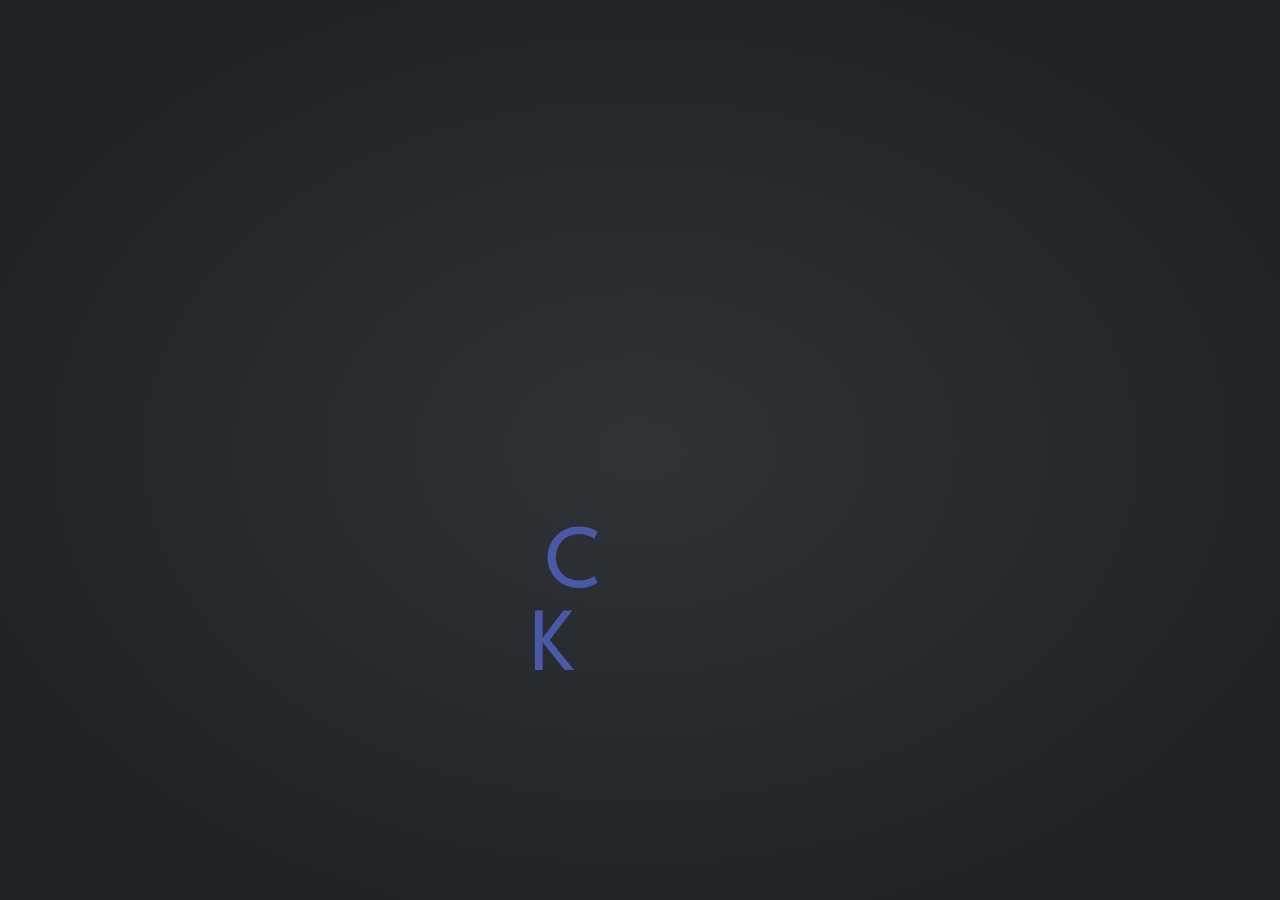
<file: index.html>
<!DOCTYPE html>
<html lang="en">

<head>
    <meta charset="UTF-8" />
    <meta http-equiv="X-UA-Compatible" content="IE=edge" />
    <meta name="viewport" content="width=device-width, initial-scale=1.0" />
    <title>Conor Keegan</title>
    <link rel="preconnect" href="https://fonts.gstatic.com" />
    <link href="https://fonts.googleapis.com/css2?family=Spartan:wght@300&display=swap" rel="stylesheet" />
    <link rel="preconnect" href="https://fonts.googleapis.com" />
    <link rel="preconnect" href="https://fonts.gstatic.com" crossorigin />
    <link href="https://fonts.googleapis.com/css2?family=Anton&family=Fredoka+One&display=swap" rel="stylesheet" />
    <link href="assets/styles/styles.css" rel="stylesheet" type="text/css" />
    <script src="assets/scripts/index.js" defer></script>
</head>

<body id="index-body">
    <div id="drawer">
        <div id="drawer-container">
            <a href="contact.html" class="drawer-container-link">Contact</a>
            <a href="resume.html" class="drawer-container-link">Resume</a>
            <a href="projects.html" class="drawer-container-link">Projects</a>
            <a href="about.html" class="drawer-container-link">About</a>
            <a href="skills.html" class="drawer-container-link">Skills</a>
        </div>
    </div>

    <div id="cover">&nbsp;</div>

    <header id="index-top">
        <div id="index-top-burger-container">
            <img id="top-burger" src="assets/images/burger.svg" alt="Top Burger" />
        </div>
        <a id="index-top-logo-container" href="#">
            <img id="index-top-logo" src="assets/images/logo.svg" alt="Top Logo" />
        </a>
        <img id="index-top-web-developer" src="assets/images/imAWebDeveloper.svg" alt="I'm a web developer" />
    </header>

    <div id="index-middle">
        <div>
            <span class="index-middle-styled-letter">C</span>
            <span class="index-middle-styled-letters">onor</span>
            <br />
            <span class="index-middle-styled-letter">K</span>
            <span class="index-middle-styled-letters">eegan</span>
        </div>
    </div>

    <footer id="index-bottom">
        <div class="buttonShadow">
            <button class="buttonShadow-button">Explore</button>
        </div>
    </footer>
</body>

</html>
</file>
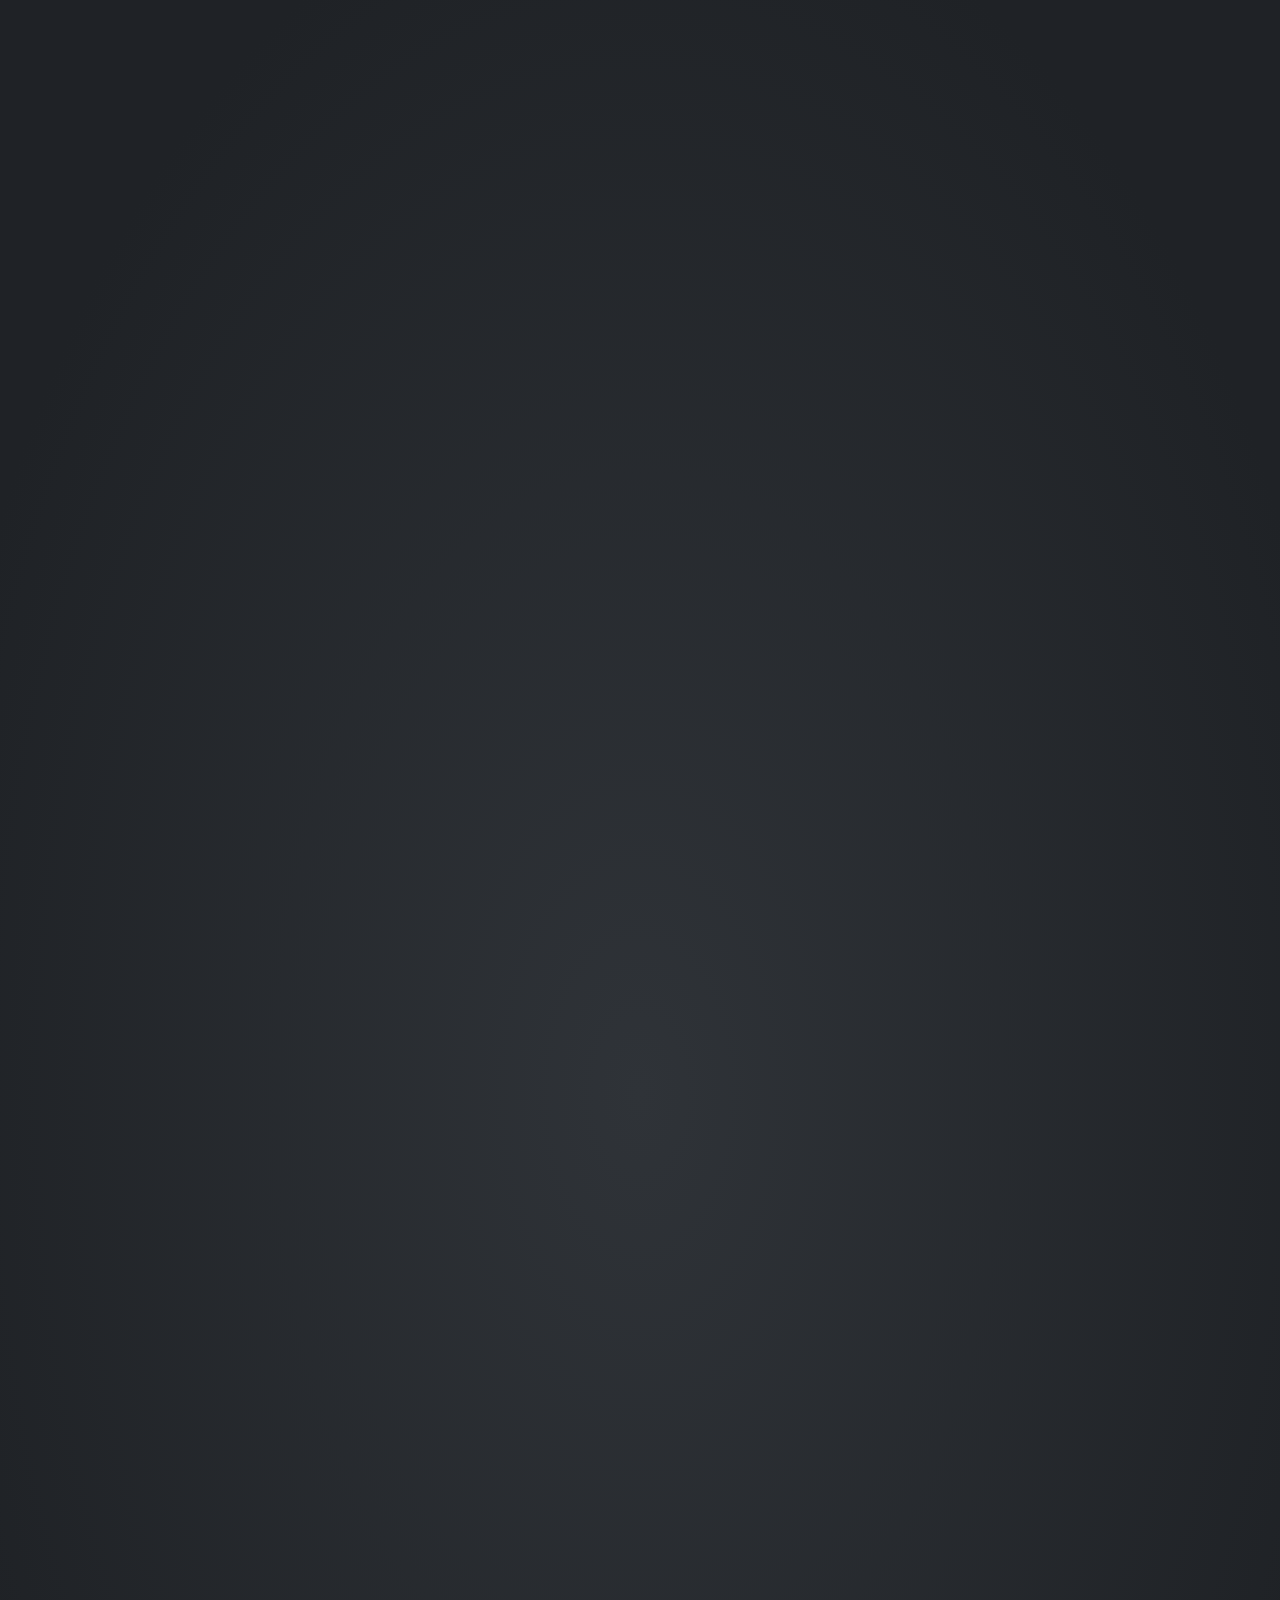
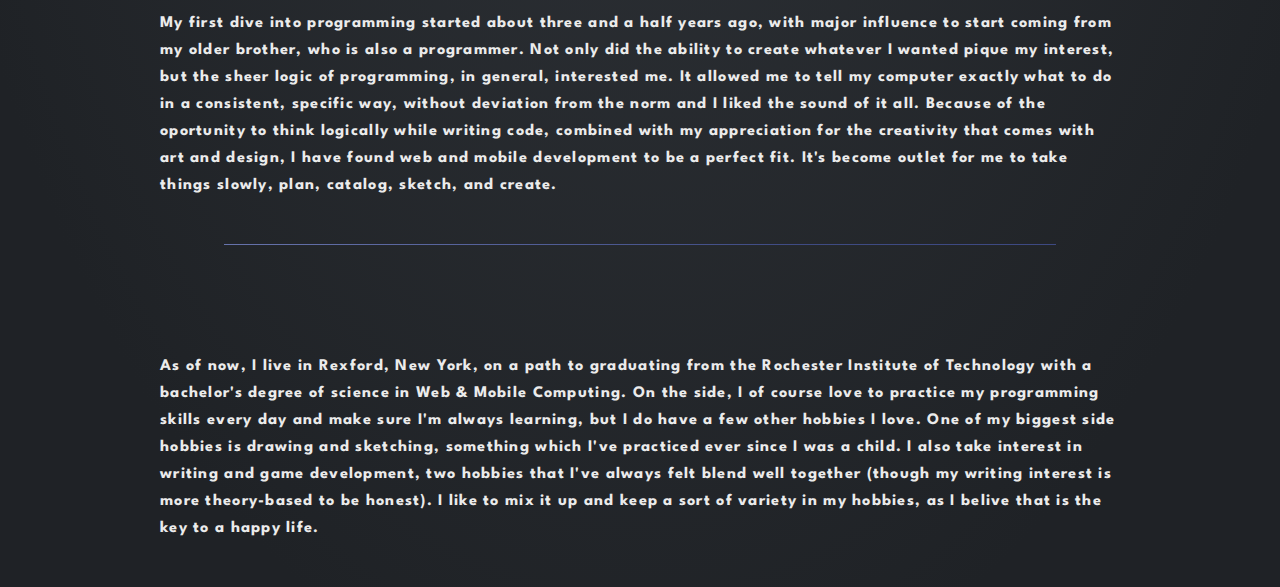
<file: about.html>
<!DOCTYPE html>
<html lang="en">

<head>
    <meta charset="UTF-8" />
    <meta http-equiv="X-UA-Compatible" content="IE=edge" />
    <meta name="viewport" content="width=device-width, initial-scale=1.0" />
    <title>About</title>
    <link href="https://fonts.googleapis.com/css2?family=Spartan:wght@300&display=swap" rel="stylesheet" />
    <link rel="preconnect" href="https://fonts.googleapis.com" />
    <link rel="preconnect" href="https://fonts.gstatic.com" crossorigin />
    <link href="https://fonts.googleapis.com/css2?family=Anton&family=Fredoka+One&display=swap" rel="stylesheet" />
    <link href="assets/styles/styles.css" rel="stylesheet" type="text/css" />
    <script src="assets/scripts/multiple.js" defer></script>
</head>

<body id="about-body">
    <div id="drawer">
        <div id="drawer-container">
            <a href="contact.html" class="drawer-container-link">Contact</a>
            <a href="resume.html" class="drawer-container-link">Resume</a>
            <a href="projects.html" class="drawer-container-link">Projects</a>
            <a href="about.html" class="drawer-container-link">About</a>
            <a href="skills.html" class="drawer-container-link">Skills</a>
        </div>
    </div>

    <div id="cover">&nbsp;</div>

    <header id="top">
        <div id="top-burger-container">
            <img id="top-burger" src="assets/images/burger.svg" alt="Top Burger" />
        </div>
        <a id="top-logo-container" href="index.html">
            <img id="top-logo" src="assets/images/logo.svg" alt="Top Logo" />
        </a>
        <span id="top-page-name">About</span>
    </header>

    <div id="about-middle">
        <div id="about-middle-picture-container">
            <img id="about-middle-picture" src="assets/images/profilePic.jpg" alt="Profile Picture" />
        </div>

        <span class="middle-label">Start</span>
        <p class="about-middle-paragraph">
            My first dive into programming started about three and a half years ago, with major influence to start coming from my older brother, who is also a programmer. Not only did the ability to create whatever I wanted pique my interest, but the sheer logic
            of programming, in general, interested me. It allowed me to tell my computer exactly what to do in a consistent, specific way, without deviation from the norm and I liked the sound of it all. Because of the oportunity to think logically while
            writing code, combined with my appreciation for the creativity that comes with art and design, I have found web and mobile development to be a perfect fit. It's become outlet for me to take things slowly, plan, catalog, sketch, and create.
        </p>

        <div class="break">&nbsp</div>

        <span class="middle-label">Now</span>
        <p class="about-middle-paragraph">
            As of now, I live in Rexford, New York, on a path to graduating from the Rochester Institute of Technology with a bachelor's degree of science in Web & Mobile Computing. On the side, I of course love to practice my programming skills every day and make
            sure I'm always learning, but I do have a few other hobbies I love. One of my biggest side hobbies is drawing and sketching, something which I've practiced ever since I was a child. I also take interest in writing and game development, two
            hobbies that I've always felt blend well together (though my writing interest is more theory-based to be honest). I like to mix it up and keep a sort of variety in my hobbies, as I belive that is the key to a happy life.
        </p>
    </div>
</body>

</html>
</file>
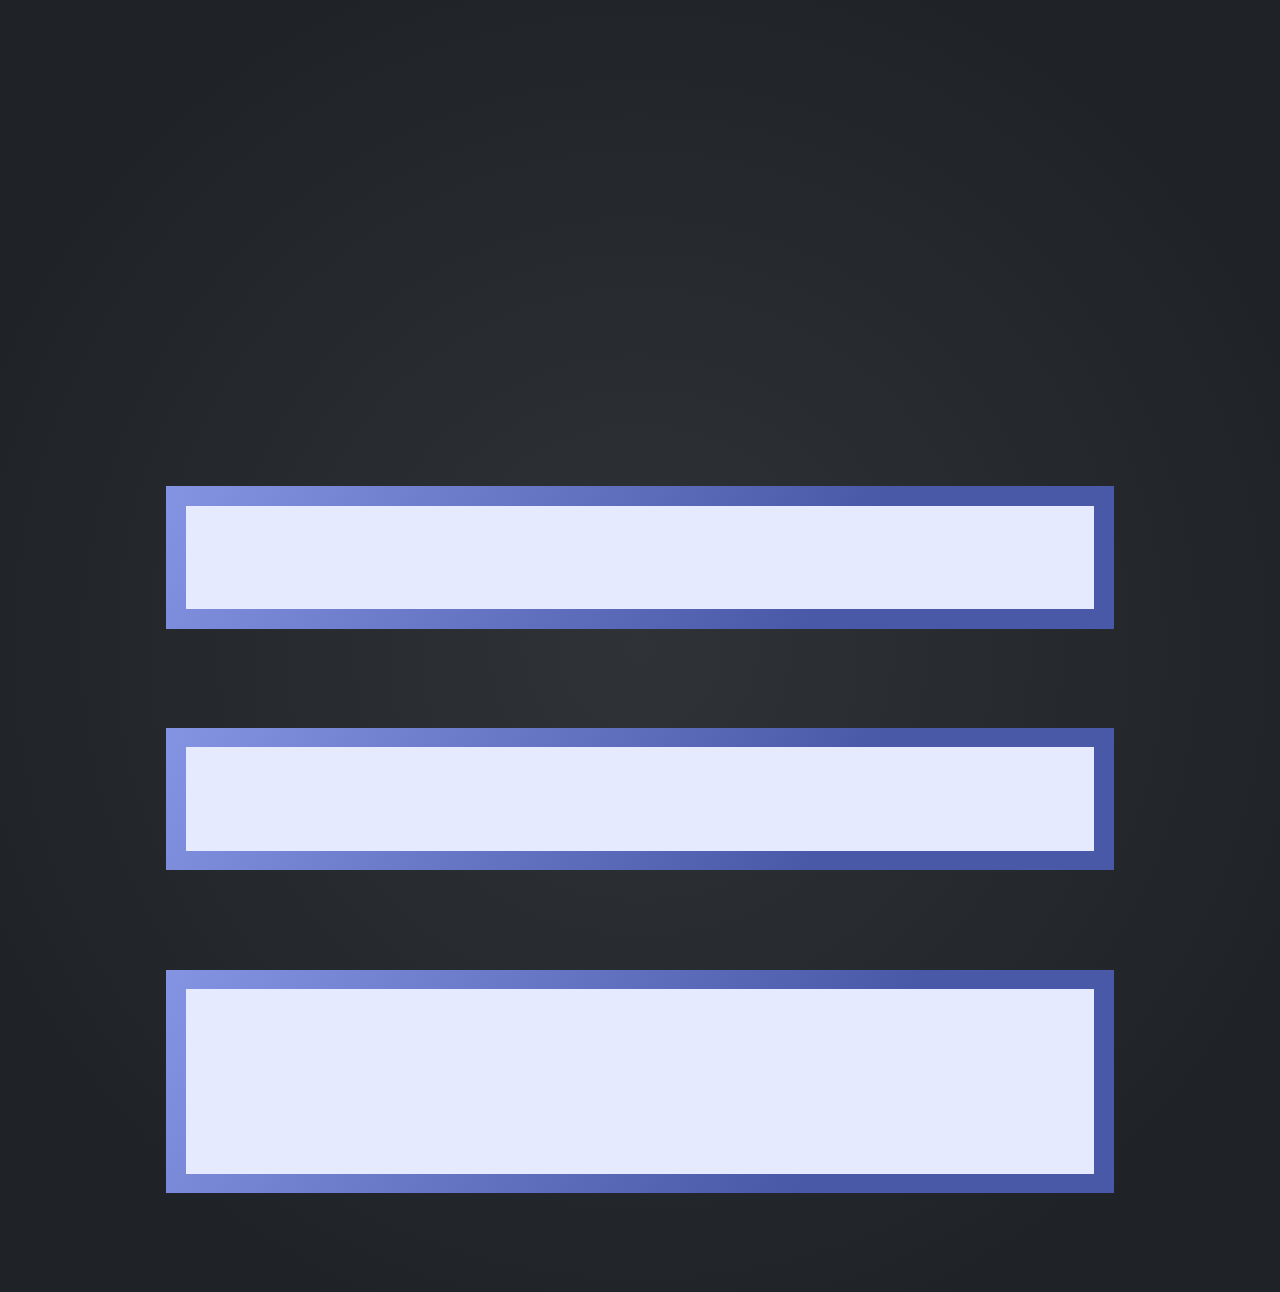
<file: contact.html>
<!DOCTYPE html>
<html lang="en">

<head>
    <meta charset="UTF-8" />
    <meta http-equiv="X-UA-Compatible" content="IE=edge" />
    <meta name="viewport" content="width=device-width, initial-scale=1.0" />
    <title>Contact</title>
    <link href="https://fonts.googleapis.com/css2?family=Spartan:wght@300&display=swap" rel="stylesheet" />
    <link rel="preconnect" href="https://fonts.googleapis.com" />
    <link rel="preconnect" href="https://fonts.gstatic.com" crossorigin />
    <link href="https://fonts.googleapis.com/css2?family=Anton&family=Fredoka+One&display=swap" rel="stylesheet" />
    <link href="assets/styles/styles.css" rel="stylesheet" type="text/css" />
    <script src="assets/scripts/multiple.js" defer></script>
</head>

<body id="contact-body">
    <div id="drawer">
        <div id="drawer-container">
            <a href="contact.html" class="drawer-container-link">Contact</a>
            <a href="resume.html" class="drawer-container-link">Resume</a>
            <a href="projects.html" class="drawer-container-link">Projects</a>
            <a href="about.html" class="drawer-container-link">About</a>
            <a href="skills.html" class="drawer-container-link">Skills</a>
        </div>
    </div>

    <div id="cover">&nbsp;</div>

    <header id="top">
        <div id="top-burger-container">
            <img id="top-burger" src="assets/images/burger.svg" alt="Top Burger" />
        </div>
        <a id="top-logo-container" href="index.html">
            <img id="top-logo" src="assets/images/logo.svg" alt="Top Logo" />
        </a>
        <span id="top-page-name">Contact</span>
    </header>

    <div id="contact-middle">
        <form id="contact-middle-form">
            <span id="contact-middle-name-label">Name</span>
            <div class="contact-middle-container">
                <input id="contact-middle-name-input" type="text" name="name" autofocus="on" required />
            </div>

            <span class="contact-middle-contact-label">Email</span>
            <div class="contact-middle-container">
                <input id="contact-middle-email-input" type="email" name="email" required />
            </div>

            <span class="contact-middle-contact-label">Message</span>
            <div class="contact-middle-container">
                <textarea id="contact-middle-message-area" name="message" maxlength="500" required></textarea>
            </div>

            <div class="buttonShadow">
                <button class="buttonShadow-button">Send</button>
            </div>
        </form>
    </div>
</body>

</html>
</file>
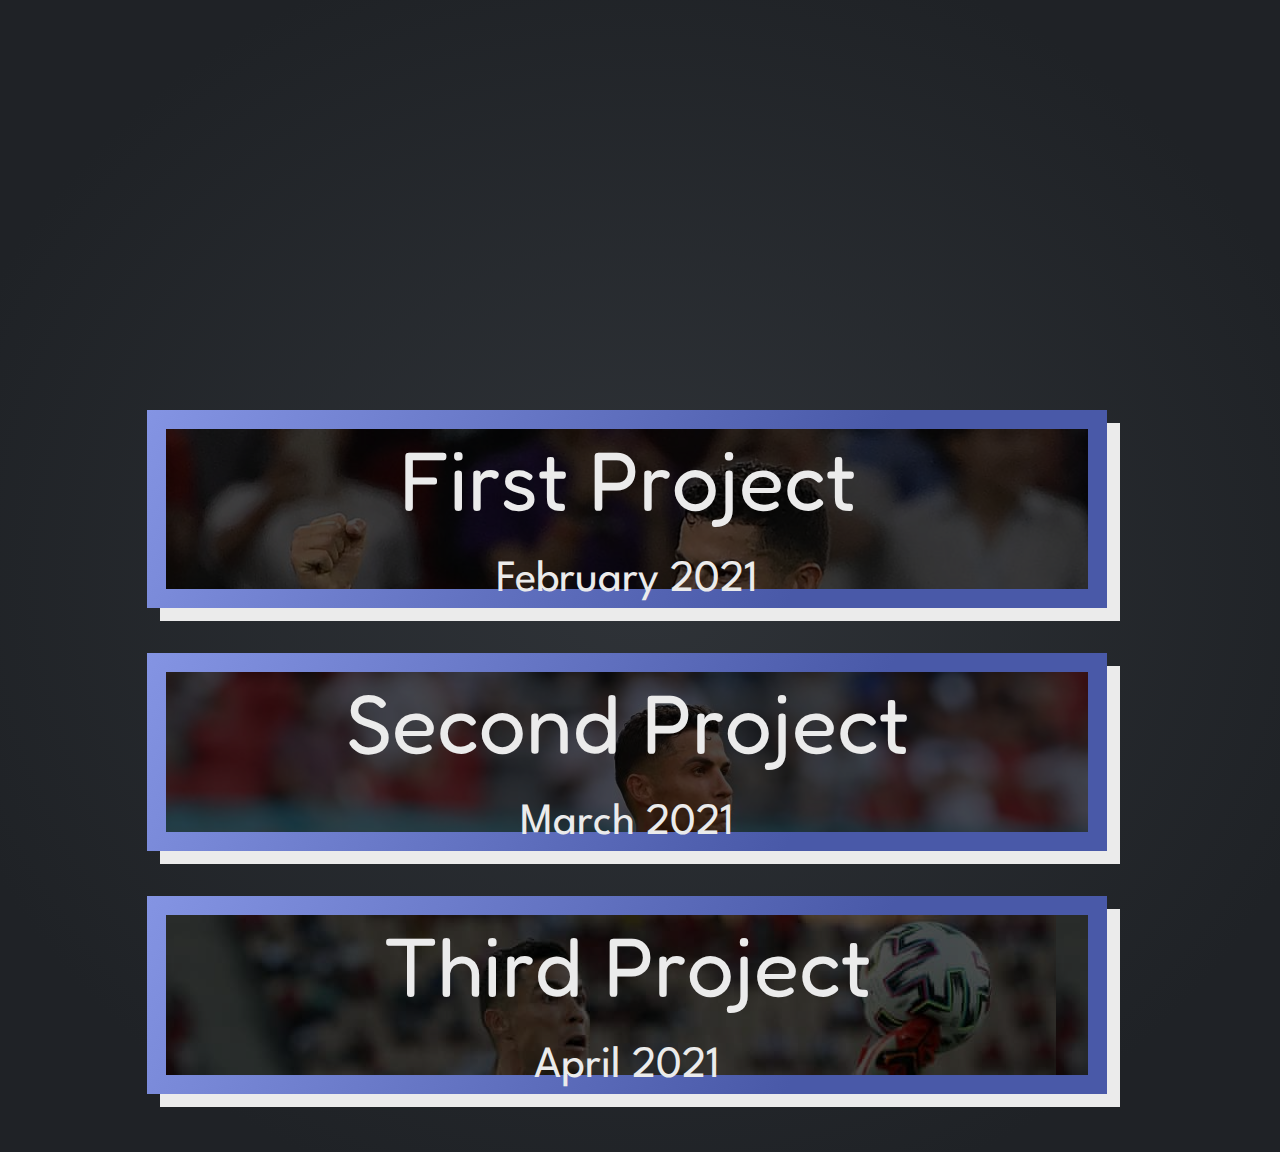
<file: projects.html>
<!DOCTYPE html>
<html lang="en">

<head>
    <meta charset="UTF-8" />
    <meta http-equiv="X-UA-Compatible" content="IE=edge" />
    <meta name="viewport" content="width=device-width, initial-scale=1.0" />
    <title>Projects</title>
    <link href="https://fonts.googleapis.com/css2?family=Spartan:wght@300&display=swap" rel="stylesheet" />
    <link rel="preconnect" href="https://fonts.googleapis.com" />
    <link rel="preconnect" href="https://fonts.gstatic.com" crossorigin />
    <link href="https://fonts.googleapis.com/css2?family=Anton&family=Fredoka+One&display=swap" rel="stylesheet" />
    <link href="assets/styles/styles.css" rel="stylesheet" type="text/css" />
    <script src="assets/scripts/multiple.js" defer></script>
    <script src="assets/scripts/projects.js" defer></script>
</head>

<body id="projects-body">
    <div id="drawer">
        <div id="drawer-container">
            <a href="contact.html" class="drawer-container-link">Contact</a>
            <a href="resume.html" class="drawer-container-link">Resume</a>
            <a href="projects.html" class="drawer-container-link">Projects</a>
            <a href="about.html" class="drawer-container-link">About</a>
            <a href="skills.html" class="drawer-container-link">Skills</a>
        </div>
    </div>

    <div id="cover">&nbsp;</div>

    <header id="top">
        <div id="top-burger-container">
            <img id="top-burger" src="assets/images/burger.svg" alt="Top Burger" />
        </div>
        <a id="top-logo-container" href="index.html">
            <img id="top-logo" src="assets/images/logo.svg" alt="Top Logo" />
        </a>
        <span id="top-page-name">Projects</span>
    </header>
    <div id="projects-middle">
        <div class="projects-middle-shadow">
            <div class="projects-middle-shadow-background">
                <div class="projects-middle-shadow-background-container" style="background-image: url('ronaldo.jpg')">
                    <div class="projects-middle-shadow-background-container-cover"></div>
                    <div class="projects-middle-shadow-background-container-textHolder">
                        <span class="
                  projects-middle-shadow-background-container-textHolder-name
                ">
                First Project
              </span>
                        <span class="
                  projects-middle-shadow-background-container-textHolder-date
                ">
                February 2021
              </span>
                    </div>
                </div>
            </div>
        </div>
        <div class="projects-middle-shadow">
            <div class="projects-middle-shadow-background">
                <div class="projects-middle-shadow-background-container" style="background-image: url('ronaldo2.jpg')">
                    <div class="projects-middle-shadow-background-container-cover"></div>
                    <div class="projects-middle-shadow-background-container-textHolder">
                        <span class="
                  projects-middle-shadow-background-container-textHolder-name
                ">
                Second Project
              </span>
                        <span class="
                  projects-middle-shadow-background-container-textHolder-date
                ">
                March 2021
              </span>
                    </div>
                </div>
            </div>
        </div>
        <div class="projects-middle-shadow">
            <div class="projects-middle-shadow-background">
                <div class="projects-middle-shadow-background-container" style="background-image: url('ronaldo3.jpg')">
                    <div class="projects-middle-shadow-background-container-cover"></div>
                    <div class="projects-middle-shadow-background-container-textHolder">
                        <span class="
                  projects-middle-shadow-background-container-textHolder-name
                ">
                Third Project
              </span>
                        <span class="
                  projects-middle-shadow-background-container-textHolder-date
                ">
                April 2021
              </span>
                    </div>
                </div>
            </div>
        </div>
    </div>

    <div id="projects-projectContainer">
        <div id="projects-projectContainer-top">
            <div id="projects-projectContainer-top-closeContainer">
                <img id="projects-projectContainer-top-container-close" src="assets/images/close.svg" alt="Project Exit Button" />
            </div>
            <span id="projects-projectContainer-top-pageName">About</span>
        </div>
        <div id="projects-projectContainer-middle">
            <div class="projects-projectContainer-middle-pictureContainer">
                <img class="projects-projectContainer-middle-pictureContainer-picture" src="assets/images/profilePic.jpg" alt="Project Picture One" />
            </div>
            <span class="projects-projectContainer-middle-label">Label</span>
            <p class="projects-projectContainer-middle-paragraph">
                ashgdjhasgdjhasgdjhgasjhdgasjhdgajhsgdjhasgdjhagsdjhasgjdhasjhdgasjhdgasjhdgajshgdjasgdjhasgdjhasgdhjasjdhgasjhdgajshdgajhsdgajshgd
            </p>
            <div class="break"></div>
        </div>
    </div>
</body>

</html>
</file>
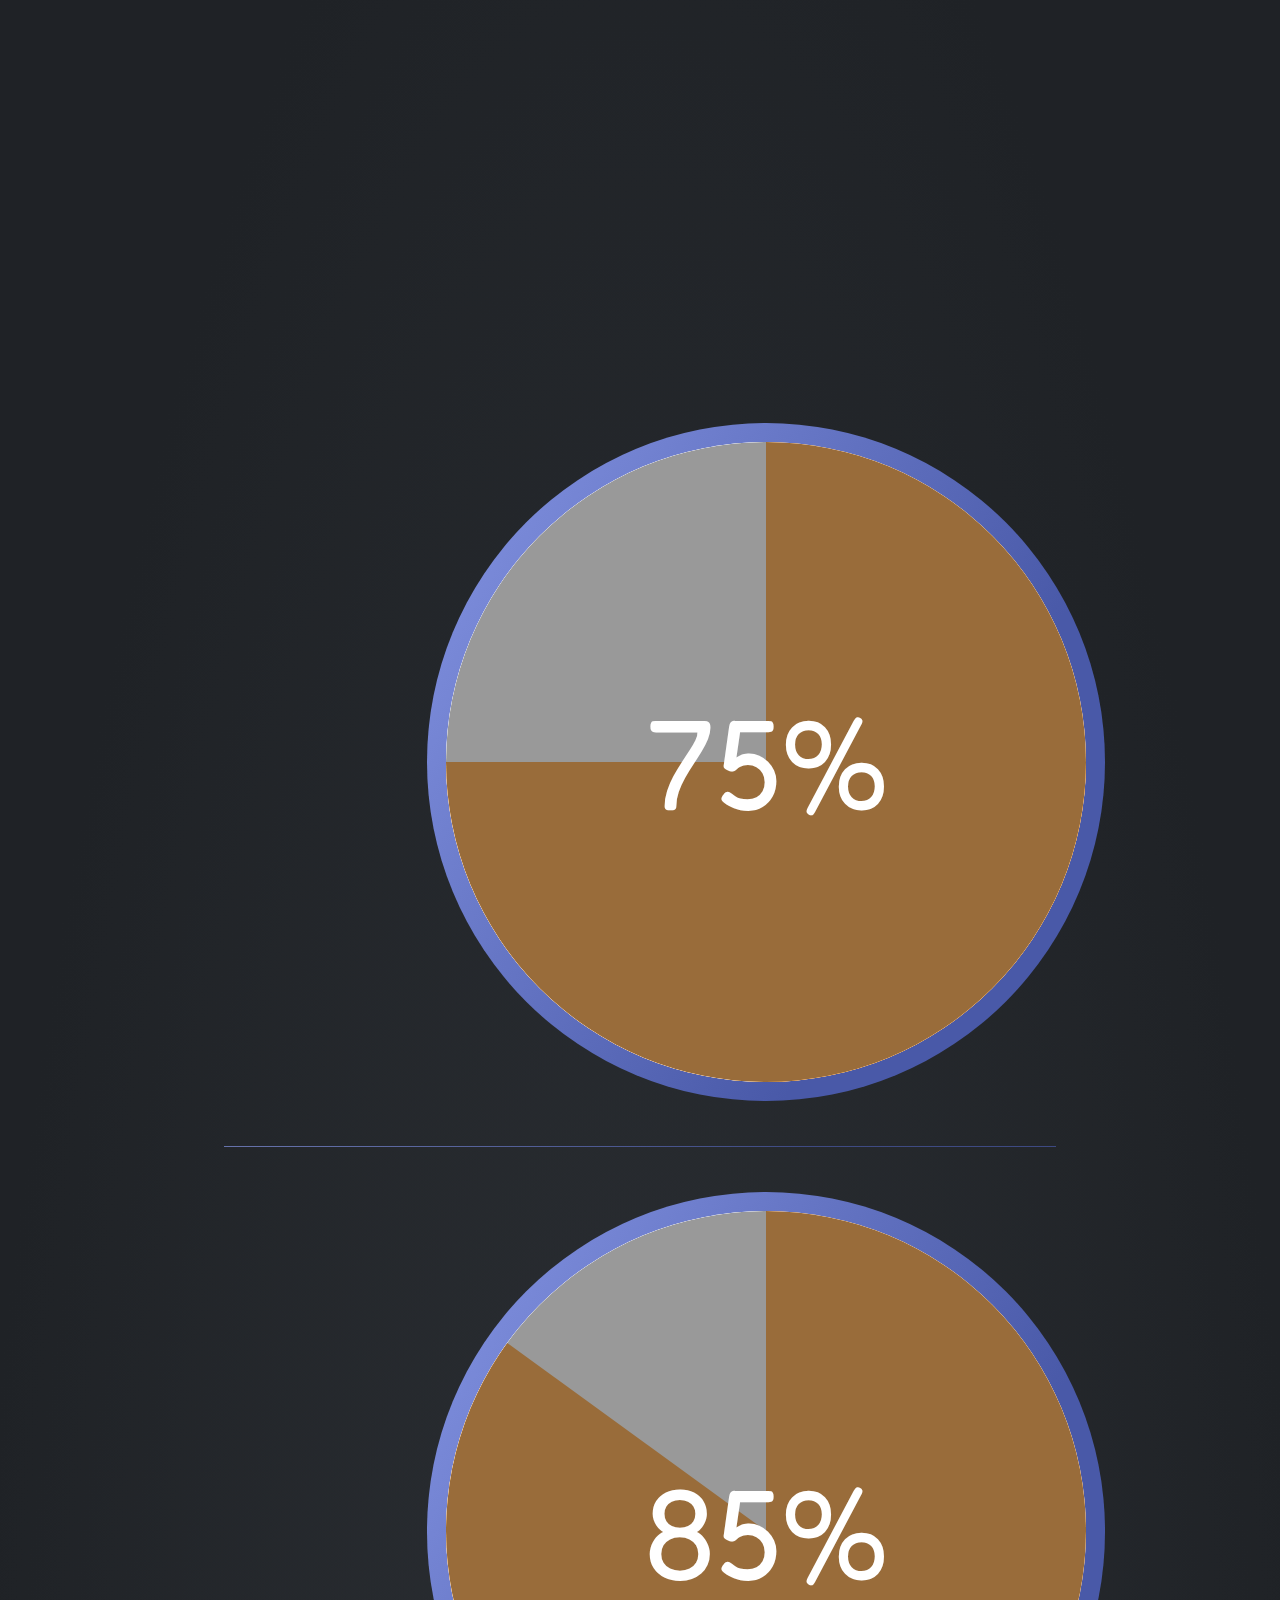
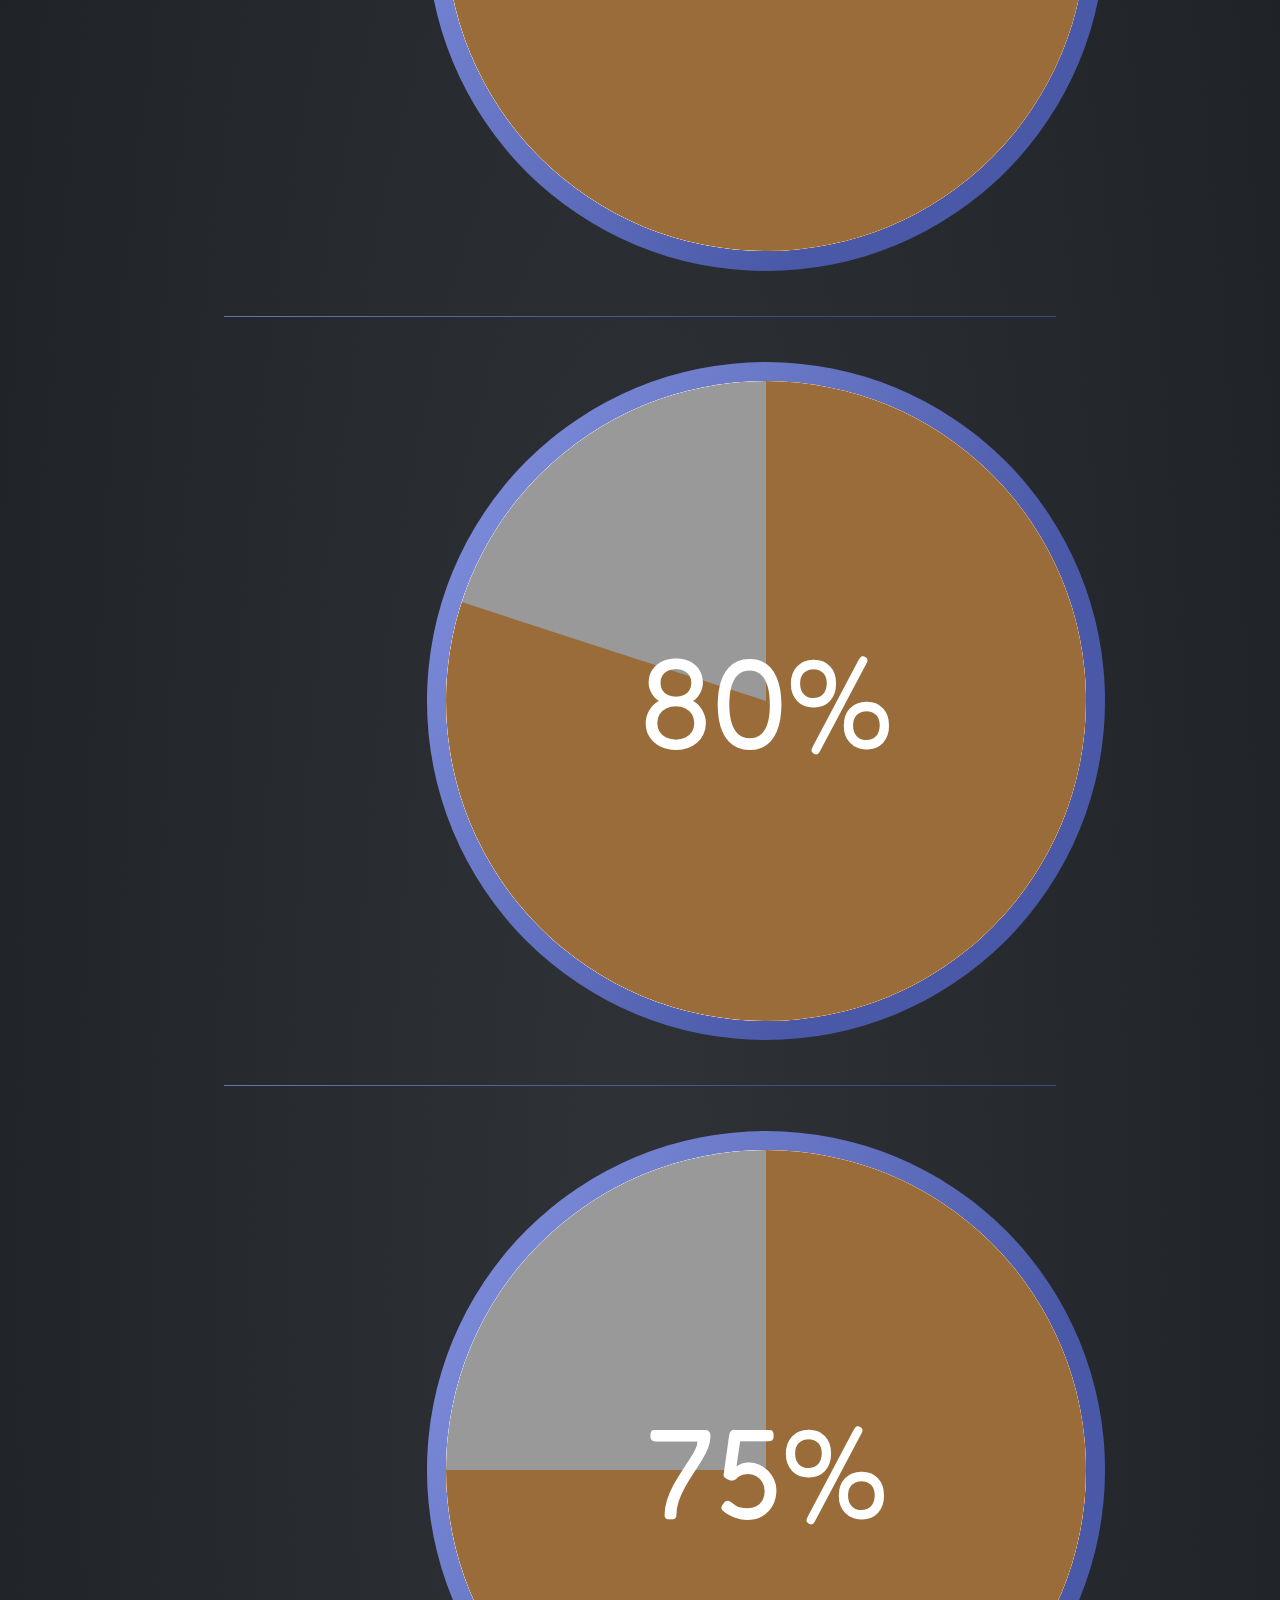
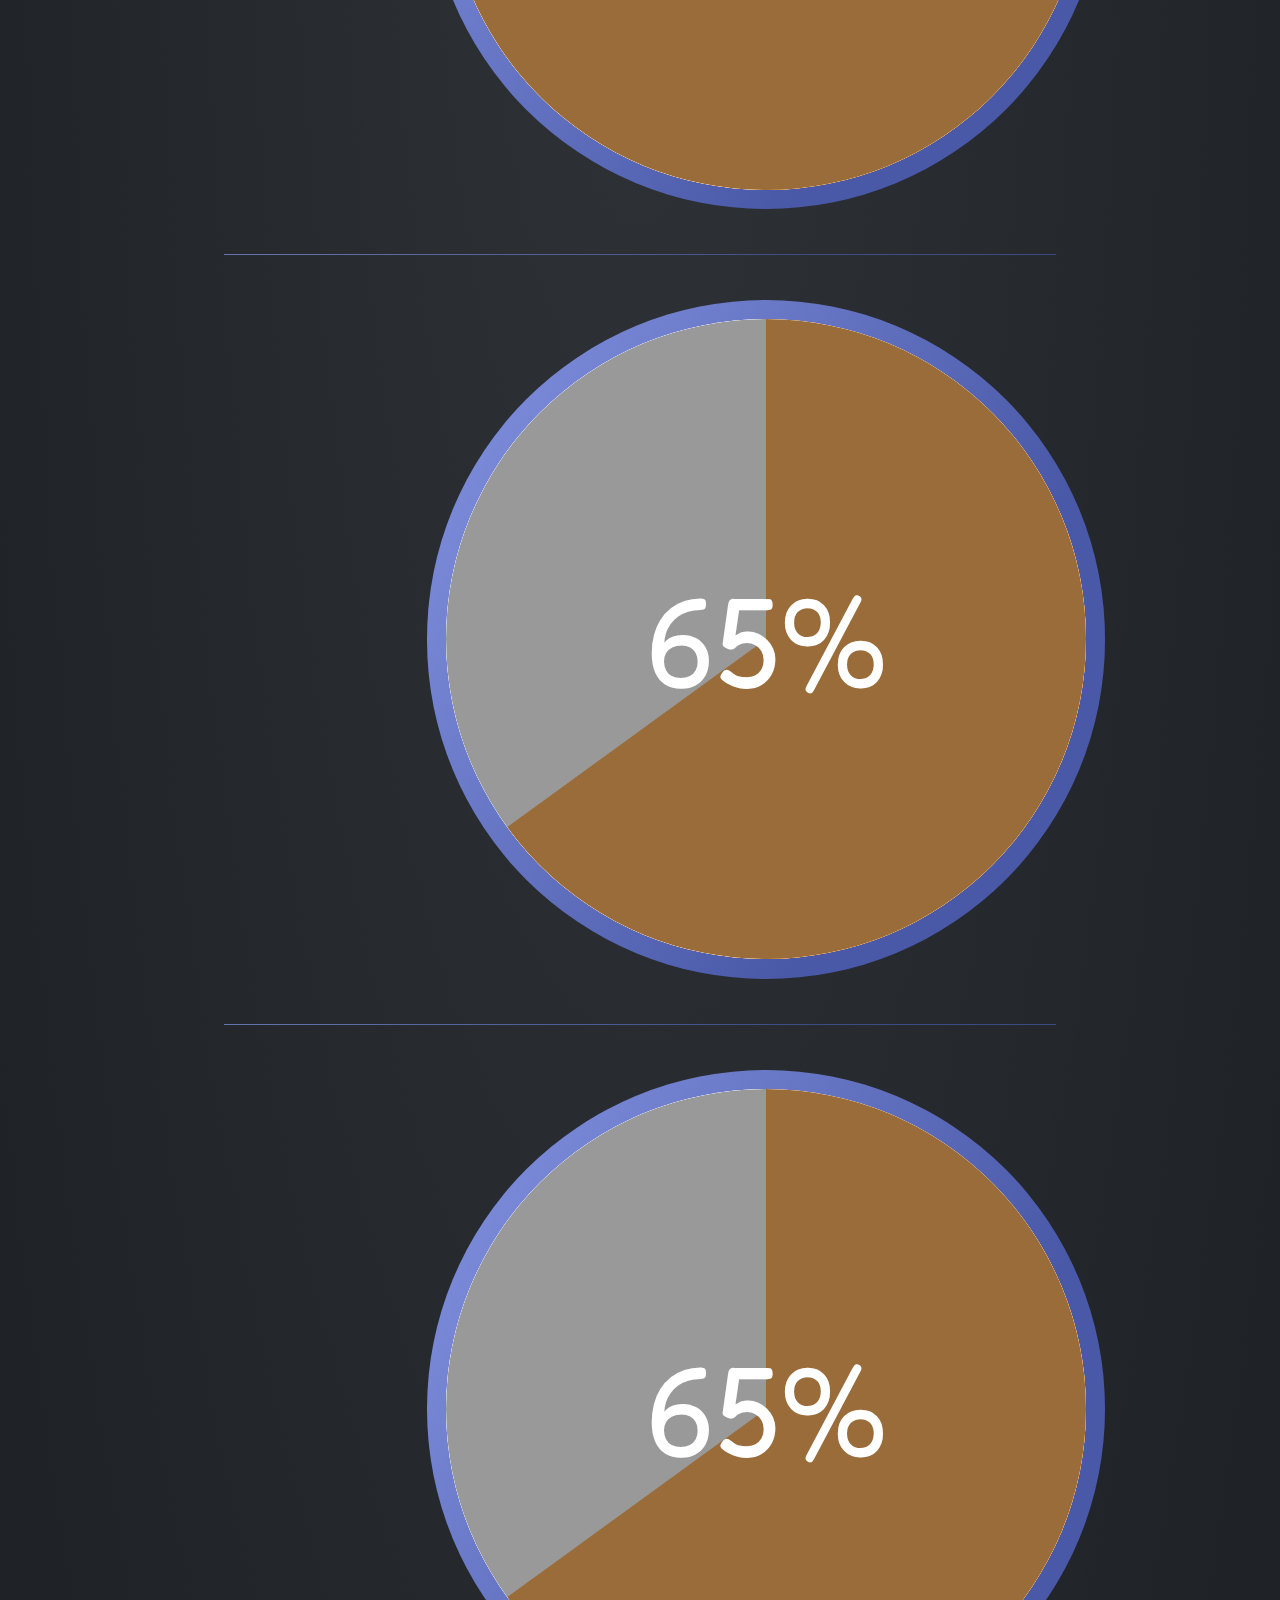
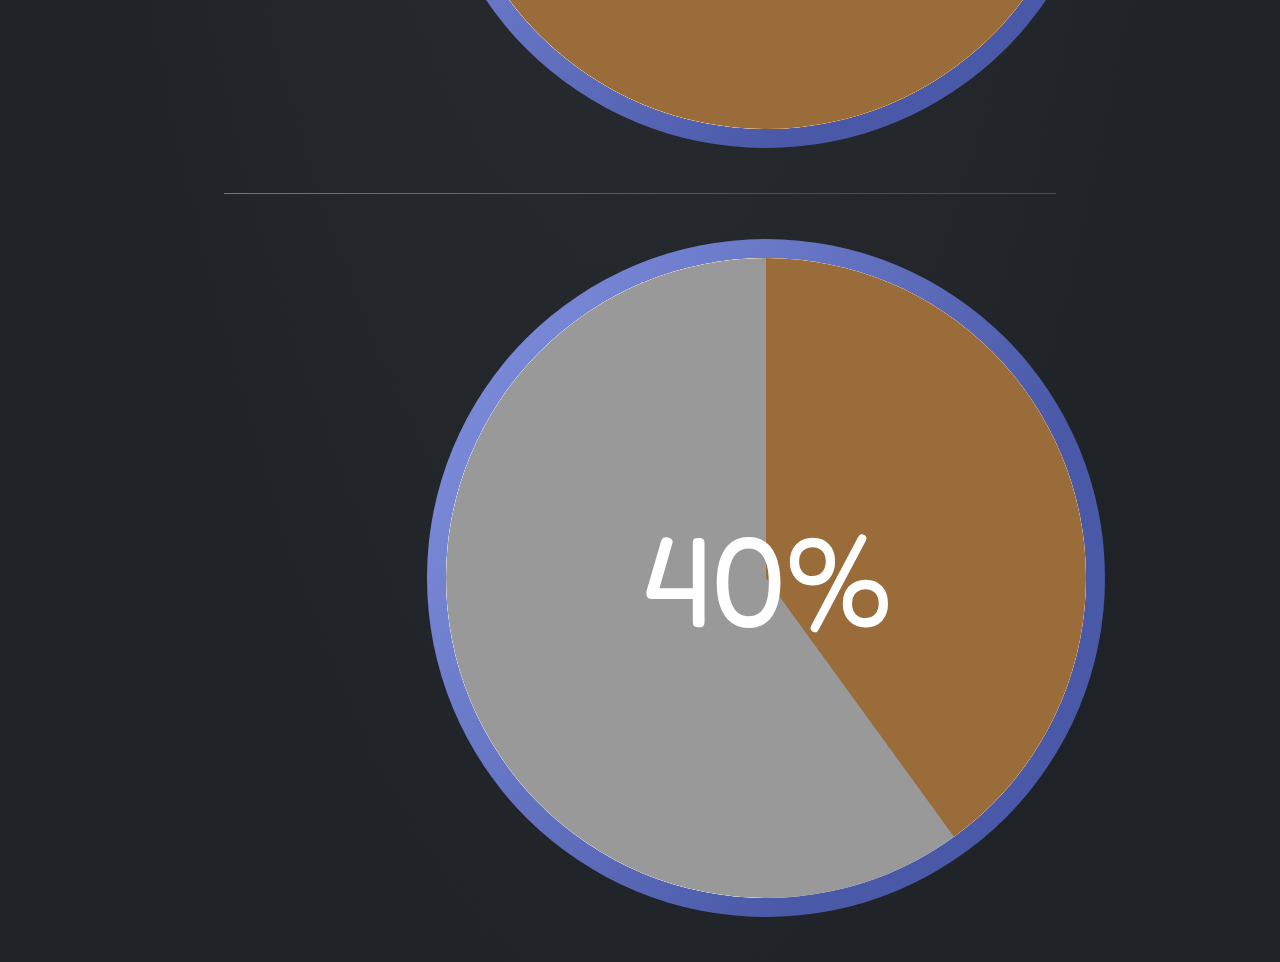
<file: skills.html>
<!DOCTYPE html>
<html lang="en">

<head>
    <meta charset="UTF-8" />
    <meta http-equiv="X-UA-Compatible" content="IE=edge" />
    <meta name="viewport" content="width=device-width, initial-scale=1.0" />
    <title>Skills</title>
    <link href="https://fonts.googleapis.com/css2?family=Spartan:wght@300&display=swap" rel="stylesheet" />
    <link rel="preconnect" href="https://fonts.googleapis.com" />
    <link rel="preconnect" href="https://fonts.gstatic.com" crossorigin />
    <link href="https://fonts.googleapis.com/css2?family=Anton&family=Fredoka+One&display=swap" rel="stylesheet" />
    <link href="assets/styles/styles.css" rel="stylesheet" type="text/css" />
    <script src="assets/scripts/multiple.js" type="text/javascript" defer></script>
    <script src="assets/scripts/skills.js" type="text/javascript" defer></script>
</head>

<body id="skills-body">
    <div id="drawer">
        <div id="drawer-container">
            <a href="contact.html" class="drawer-container-link">Contact</a>
            <a href="resume.html" class="drawer-container-link">Resume</a>
            <a href="projects.html" class="drawer-container-link">Projects</a>
            <a href="about.html" class="drawer-container-link">About</a>
            <a href="skills.html" class="drawer-container-link">Skills</a>
        </div>
    </div>

    <div id="cover">&nbsp;</div>

    <header id="top">
        <div id="top-burger-container">
            <img id="top-burger" src="assets/images/burger.svg" alt="Top Burger" />
        </div>
        <a id="top-logo-container" href="index.html">
            <img id="top-logo" src="assets/images/logo.svg" alt="Top Logo" />
        </a>
        <span id="top-page-name">Skills</span>
    </header>

    <div id="skills-middle">
        <div class="skills-middle-container">
            <span class="skills-middle-container-label">Java</span>
            <div class="skills-middle-container-background">
                <div class="skills-middle-container-background-skill">
                    <div class="skills-middle-container-background-skill-cover"></div>
                    <span class="skills-middle-container-background-skill-percentage">
              75%
            </span>
                    <div class="skills-middle-container-background-skill-spinnerLeft"></div>
                    <div class="skills-middle-container-background-skill-spinnerRight"></div>
                    <div class="skills-middle-container-background-skill-spinnerCover"></div>
                </div>
            </div>
        </div>
        <div class="break">&nbsp</div>
        <div class="skills-middle-container">
            <span class="skills-middle-container-label">HTML</span>
            <div class="skills-middle-container-background">
                <div class="skills-middle-container-background-skill">
                    <div class="skills-middle-container-background-skill-cover"></div>
                    <span class="skills-middle-container-background-skill-percentage">
              85%
            </span>
                    <div class="skills-middle-container-background-skill-spinnerLeft"></div>
                    <div class="skills-middle-container-background-skill-spinnerRight"></div>
                    <div class="skills-middle-container-background-skill-spinnerCover"></div>
                </div>
            </div>
        </div>
        <div class="break">&nbsp</div>
        <div class="skills-middle-container">
            <span class="skills-middle-container-label">CSS</span>
            <div class="skills-middle-container-background">
                <div class="skills-middle-container-background-skill">
                    <div class="skills-middle-container-background-skill-cover"></div>
                    <span class="skills-middle-container-background-skill-percentage">
              80%
            </span>
                    <div class="skills-middle-container-background-skill-spinnerLeft"></div>
                    <div class="skills-middle-container-background-skill-spinnerRight"></div>
                    <div class="skills-middle-container-background-skill-spinnerCover"></div>
                </div>
            </div>
        </div>
        <div class="break">&nbsp</div>
        <div class="skills-middle-container">
            <span class="skills-middle-container-label">JavaScript</span>
            <div class="skills-middle-container-background">
                <div class="skills-middle-container-background-skill">
                    <div class="skills-middle-container-background-skill-cover"></div>
                    <span class="skills-middle-container-background-skill-percentage">
              75%
            </span>
                    <div class="skills-middle-container-background-skill-spinnerLeft"></div>
                    <div class="skills-middle-container-background-skill-spinnerRight"></div>
                    <div class="skills-middle-container-background-skill-spinnerCover"></div>
                </div>
            </div>
        </div>
        <div class="break">&nbsp</div>
        <div class="skills-middle-container">
            <span class="skills-middle-container-label">MySQL</span>
            <div class="skills-middle-container-background">
                <div class="skills-middle-container-background-skill">
                    <div class="skills-middle-container-background-skill-cover"></div>
                    <span class="skills-middle-container-background-skill-percentage">
              65%
            </span>
                    <div class="skills-middle-container-background-skill-spinnerLeft"></div>
                    <div class="skills-middle-container-background-skill-spinnerRight"></div>
                    <div class="skills-middle-container-background-skill-spinnerCover"></div>
                </div>
            </div>
        </div>
        <div class="break">&nbsp</div>
        <div class="skills-middle-container">
            <span class="skills-middle-container-label">PHP</span>
            <div class="skills-middle-container-background">
                <div class="skills-middle-container-background-skill">
                    <div class="skills-middle-container-background-skill-cover"></div>
                    <span class="skills-middle-container-background-skill-percentage">
              65%
            </span>
                    <div class="skills-middle-container-background-skill-spinnerLeft"></div>
                    <div class="skills-middle-container-background-skill-spinnerRight"></div>
                    <div class="skills-middle-container-background-skill-spinnerCover"></div>
                </div>
            </div>
        </div>
        <div class="break">&nbsp</div>
        <div class="skills-middle-container">
            <span class="skills-middle-container-label">Python</span>
            <div class="skills-middle-container-background">
                <div class="skills-middle-container-background-skill">
                    <div class="skills-middle-container-background-skill-cover"></div>
                    <span class="skills-middle-container-background-skill-percentage">
              40%
            </span>
                    <div class="skills-middle-container-background-skill-spinnerLeft"></div>
                    <div class="skills-middle-container-background-skill-spinnerRight"></div>
                    <div class="skills-middle-container-background-skill-spinnerCover"></div>
                </div>
            </div>
        </div>
    </div>
</body>

</html>
</file>
<file: assets/styles/styles.css>
/*

+++++++++++++++++++++++++++++++++++++++++++++++++++++++++++++++
Styles common to multiple pages.
+++++++++++++++++++++++++++++++++++++++++++++++++++++++++++++++

*/

* {
    margin: 0;
    padding: 0;
    font-family: 'Spartan', sans-serif;
    color: #ebebeb;
}

html {
    height: fit-content;
}

body {
    min-height: 100%;
}

.break {
    background-color: #4959a8;
    opacity: 0.7;
    width: 65vw;
    height: 1px;
    margin: auto;
    margin-bottom: 5vh;
    background: linear-gradient(-60deg, #4959a8 30%, #8494e3);
}

#top {
    display: grid;
    grid-template-areas: 'top-burger-container top-logo-container' 'top-page-name top-page-name';
    transition: 500ms;
}

#top-logo {
    height: 50px;
    width: 50px;
    position: relative;
    left: 15vw;
    opacity: 0;
    animation-name: top-logo;
    animation-duration: 300ms;
    animation-timing-function: ease-out;
    animation-fill-mode: forwards;
    animation-delay: 800ms;
}

@keyframes top-logo {
    100% {
        opacity: 1;
        left: 0;
    }
}

#top-logo-container {
    max-height: 50px;
    max-width: 55px;
    justify-self: end;
    padding: 8vw;
    grid-area: top-logo-container;
    position: relative;
}

#top-burger {
    height: 50px;
    width: 50px;
    position: relative;
    right: 15vw;
    opacity: 0;
    animation-name: top-burger;
    animation-duration: 300ms;
    animation-timing-function: ease-out;
    animation-fill-mode: forwards;
    animation-delay: 800ms;
}

@keyframes top-burger {
    100% {
        opacity: 1;
        right: 0;
    }
}

#top-burger-container {
    max-height: 50px;
    max-width: 55px;
    justify-self: start;
    padding: 8vw;
    grid-area: top-burger-container;
    z-index: 5;
    position: relative;
    left: 0;
}

#top-page-name {
    max-width: 90vw;
    margin: 0 auto;
    font-size: 8vh;
    text-align: center;
    opacity: 0;
    color: #e6eaff;
    padding-top: 4vh;
    font-family: 'Fredoka One', cursive;
    grid-area: top-page-name;
    animation-name: top-page-name;
    animation-duration: 300ms;
    animation-timing-function: ease-out;
    animation-fill-mode: forwards;
    animation-delay: 500ms;
}

@keyframes top-page-name {
    100% {
        opacity: 1;
    }
}

#drawer {
    background-color: white;
    position: absolute;
    display: none;
    opacity: 0;
    height: 100%;
    width: 90vw;
    border-radius: 0 10vw 10vw 0;
    z-index: 4;
    right: 80vw;
}

#drawer-container {
    margin: 14vh 0 0 12vw;
    width: fit-content;
}

.drawer-container-link {
    display: block;
    color: #30302e;
    font-size: 10vw;
    margin-bottom: 1vh;
    text-decoration: none;
    font-family: 'Fredoka One', cursive;
    font-weight: bold;
}

.drawer-container-link:active {
    color: #4959a8;
}

#cover {
    height: 100%;
    width: 100%;
    background-color: black;
    display: none;
    opacity: 0;
    position: absolute;
    z-index: 3;
    transition: 200ms;
}

.middle-label {
    font-size: 3.5vh;
    color: #4959a8;
    padding-bottom: 2vw;
    font-weight: bold;
    position: relative;
    right: 15vw;
    opacity: 0;
    font-family: 'Fredoka One', cursive;
    animation-name: middle-label;
    animation-duration: 300ms;
    animation-timing-function: ease-out;
    animation-fill-mode: forwards;
    animation-delay: 800ms;
}

@keyframes middle-label {
    100% {
        opacity: 1;
        right: 0;
    }
}

.buttonShadow {
    width: 30vw;
    height: 6vh;
    background-color: #ebebeb;
    margin-top: 5vh;
    position: relative;
    background-color: #ebebeb;
    transition: 300ms;
    opacity: 0;
    animation-name: button-shadow;
    animation-duration: 300ms;
    animation-timing-function: ease-out;
    animation-fill-mode: forwards;
    animation-delay: 500ms;
}

@keyframes button-shadow {
    100% {
        opacity: 1;
    }
}

.buttonShadow-button {
    width: 100%;
    height: 100%;
    position: absolute;
    background: linear-gradient(-60deg, #4959a8 30%, #8494e3);
    border: none;
    right: 1vw;
    bottom: 1vw;
    padding: 1.5vw;
    box-sizing: border-box;
    font-size: 4vw;
    transition: 100ms;
}


/*

+++++++++++++++++++++++++++++++++++++++++++++++++++++++++++++++
Styles for 'index.html'
+++++++++++++++++++++++++++++++++++++++++++++++++++++++++++++++

*/

#index-body {
    display: grid;
    grid-template-rows: 1fr 1fr 1fr;
    height: 100vh;
    background: radial-gradient(#2f3338, #1f2226 80%);
}

input {
    display: block;
}

#index-middle {
    display: grid;
    column-gap: 10px;
    justify-content: center;
    align-content: start;
    font-size: 7vh;
    text-align: center;
    align-self: center;
}

.index-middle-styled-letter {
    color: #4959a8;
    font-size: 10vh;
}

.index-middle-styled-letters {
    position: relative;
    right: 15vw;
    opacity: 0;
    animation-name: index-middle-styled-letters;
    animation-duration: 300ms;
    animation-timing-function: ease-out;
    animation-fill-mode: forwards;
    animation-delay: 800ms;
}

@keyframes index-middle-styled-letters {
    100% {
        opacity: 1;
        right: 3vw;
    }
}

#index-top {
    display: grid;
    grid-template-areas: 'index-top-burger-container index-top-logo-container' 'index-top-web-developer index-top-web-developer';
}

#index-top-logo-container {
    justify-self: end;
    padding: 8vw;
    grid-area: index-top-logo-container;
}

#index-top-burger-container {
    max-height: 50px;
    max-width: 55px;
    justify-self: start;
    padding: 8vw;
    grid-area: index-top-burger-container;
    z-index: 5;
    position: relative;
    left: 0;
}

#index-top-logo {
    height: 50px;
    width: 50px;
    position: relative;
    left: 15vw;
    opacity: 0;
    animation-name: index-top-logo;
    animation-duration: 300ms;
    animation-timing-function: ease-out;
    animation-fill-mode: forwards;
    animation-delay: 800ms;
}

@keyframes index-top-logo {
    100% {
        opacity: 1;
        left: 0;
    }
}

#index-top-web-developer {
    width: 75vw;
    margin: auto;
    opacity: 0;
    grid-area: index-top-web-developer;
    animation-name: index-top-web-developer;
    animation-duration: 300ms;
    animation-timing-function: ease-out;
    animation-fill-mode: forwards;
    animation-delay: 500ms;
}

@keyframes index-top-web-developer {
    100% {
        opacity: 1;
    }
}

#index-bottom {
    display: grid;
    justify-content: center;
    align-content: start;
    align-self: start;
}


/*

+++++++++++++++++++++++++++++++++++++++++++++++++++++++++++++++
Styles for 'contact.html'
+++++++++++++++++++++++++++++++++++++++++++++++++++++++++++++++

*/

#contact-middle {
    width: 100%;
    display: grid;
    justify-content: center;
    font-size: 7vh;
    margin-top: 5vh;
}

#contact-body {
    height: 100%;
    background: radial-gradient(#2f3338, #1f2226 80%);
    width: 100%;
}

#contact-middle-form {
    font-size: 3vh;
    display: grid;
    justify-items: center;
}

#contact-middle-name-label {
    font-size: 3.5vh;
    color: #4959a8;
    padding-bottom: 2vw;
    font-weight: bold;
    justify-self: start;
    position: relative;
    right: 15vw;
    opacity: 0;
    font-family: 'Fredoka One', cursive;
    animation-name: contact-middle-name-label;
    animation-duration: 300ms;
    animation-timing-function: ease-out;
    animation-fill-mode: forwards;
    animation-delay: 800ms;
}

@keyframes contact-middle-name-label {
    100% {
        opacity: 1;
        right: 0;
    }
}

.contact-middle-contact-label {
    font-size: 3.5vh;
    color: #4959a8;
    padding-bottom: 2vw;
    font-weight: bold;
    justify-self: start;
    padding-top: 4vh;
    position: relative;
    right: 15vw;
    opacity: 0;
    font-family: 'Fredoka One', cursive;
    animation-name: contact-middle-contact-label;
    animation-duration: 300ms;
    animation-timing-function: ease-out;
    animation-fill-mode: forwards;
    animation-delay: 800ms;
}

@keyframes contact-middle-contact-label {
    100% {
        opacity: 1;
        right: 0;
    }
}

.contact-middle-container {
    background: linear-gradient(-60deg, #4959a8 30%, #8494e3);
    padding: 1.5vw;
    display: grid;
}

#contact-middle-name-input {
    outline: none;
    border: 0;
    width: 65vw;
    height: 3vh;
    background-color: #e6eaff;
    color: #1f2226;
    font-weight: bold;
    padding: 3vw;
    font-size: 1.7vh;
}

#contact-middle-email-input {
    outline: none;
    border: 0;
    width: 65vw;
    height: 3vh;
    background-color: #e6eaff;
    color: #1f2226;
    font-weight: bold;
    padding: 3vw;
    font-size: 1.7vh;
}

#contact-middle-message-area {
    outline: none;
    border: 0;
    width: 65vw;
    height: 12vh;
    background-color: #e6eaff;
    color: #1f2226;
    font-weight: bold;
    padding: 3vw;
    resize: none;
    font-size: 1.7vh;
}


/*

+++++++++++++++++++++++++++++++++++++++++++++++++++++++++++++++
Styles for 'about.html'
+++++++++++++++++++++++++++++++++++++++++++++++++++++++++++++++

*/

#about-body {
    height: 100%;
    background: radial-gradient(#2f3338, #1f2226 80%);
    width: 100%;
}

#about-middle {
    width: 100%;
    display: grid;
    align-items: center;
    justify-content: center;
    margin: 5vh auto 0 auto;
}

.about-middle-paragraph {
    width: 75vw;
    line-height: 3vh;
    letter-spacing: 0.1vw;
    font-size: 1.8vh;
    font-weight: bold;
    margin-bottom: 5vh;
    word-wrap: break-word;
}

#about-middle-picture {
    width: 65vw;
}

#about-middle-picture-container {
    display: grid;
    background: linear-gradient(-60deg, #4959a8 30%, #8494e3);
    padding: 1.5vw;
    margin-bottom: 5vh;
    width: fit-content;
    justify-self: center;
    opacity: 0;
    animation-name: about-middle-picture-container;
    animation-duration: 300ms;
    animation-timing-function: ease-out;
    animation-fill-mode: forwards;
    animation-delay: 500ms;
}

@keyframes about-middle-picture-container {
    100% {
        opacity: 1;
    }
}


/*

+++++++++++++++++++++++++++++++++++++++++++++++++++++++++++++++
Styles for 'skills.html'
+++++++++++++++++++++++++++++++++++++++++++++++++++++++++++++++

*/

#skills-body {
    height: 100%;
    background: radial-gradient(#2f3338, #1f2226 80%);
    width: 100%;
}

#skills-middle {
    width: 100%;
    margin-top: 5vh;
}

.skills-middle-container-label {
    font-size: 3.5vh;
    color: #4959a8;
    font-weight: bold;
    position: relative;
    right: 15vw;
    opacity: 0;
    transform: rotate(-90deg);
    display: block;
    align-self: center;
    text-align: center;
    font-family: 'Fredoka One', cursive;
    grid-area: skills-middle-container-label;
    animation-name: skills-middle-container-label;
    animation-duration: 300ms;
    animation-timing-function: ease-out;
    animation-fill-mode: forwards;
    animation-delay: 800ms;
}

@keyframes skills-middle-container-label {
    100% {
        opacity: 1;
        right: 0;
    }
}

.skills-middle-container {
    display: grid;
    align-items: center;
    justify-content: center;
    grid-template-columns: minmax(0, 0.5fr) 1fr;
    grid-template-areas: 'skills-middle-container-label skills-middle-container-skill';
    margin-bottom: 5vh;
}

.skills-middle-container-background {
    display: grid;
    align-items: center;
    justify-items: center;
    width: 50vw;
    height: 50vw;
    border-radius: 50%;
    grid-area: skills-middle-container-skill;
    background: linear-gradient(-60deg, #4959a8 30%, #8494e3);
    padding: 1.5vw;
}

.skills-middle-container-background-skill {
    display: grid;
    grid-template-columns: 1fr 1fr;
    background-color: white;
    border-radius: 50%;
    height: 50vw;
    width: 50vw;
    overflow: hidden;
    position: relative;
}

.skills-middle-container-background-skill-cover {
    position: absolute;
    height: 100%;
    width: 100%;
    opacity: 0;
    background-color: black;
    border-radius: 50%;
    z-index: 2;
    transition: 500ms;
}

.skills-middle-container-background-skill-spinnerLeft {
    background-color: #ffb561;
    transform-origin: right;
}

.skills-middle-container-background-skill-spinnerRight {
    background-color: #ffb561;
    transform-origin: left;
    transition-timing-function: ease-out;
    z-index: 1;
}

.skills-middle-container-background-skill-spinnerCover {
    position: absolute;
    background-color: white;
    height: 100%;
    width: 50%;
    z-index: 0;
}

.skills-middle-container-background-skill-percentage {
    position: absolute;
    top: 0;
    bottom: 0;
    left: 0;
    right: 0;
    margin: auto;
    height: fit-content;
    width: fit-content;
    color: white;
    z-index: 3;
    font-size: 10vw;
    opacity: 0;
    font-family: 'Fredoka One', cursive;
    transition: 500ms;
}


/*

+++++++++++++++++++++++++++++++++++++++++++++++++++++++++++++++
Styles for 'projects.html'
+++++++++++++++++++++++++++++++++++++++++++++++++++++++++++++++

*/

#projects-body {
    height: 100%;
    background: radial-gradient(#2f3338, #1f2226 80%);
    width: 100%;
}

#projects-middle {
    margin-top: 5vh;
}

.projects-middle-shadow {
    width: 75vw;
    height: 22vh;
    margin: 0 auto 5vh auto;
    position: relative;
    background-color: #ebebeb;
    transition: 150ms;
    left: 0;
}

.projects-middle-shadow-background {
    width: 100%;
    height: 100%;
    position: absolute;
    right: 1vw;
    bottom: 1vw;
    background: linear-gradient(-60deg, #4959a8 30%, #8494e3);
    padding: 1.5vw;
    box-sizing: border-box;
    transition: 100ms;
}

.projects-middle-shadow-background-container {
    display: grid;
    justify-items: center;
    align-items: center;
    width: 100%;
    height: 100%;
    position: relative;
}

.projects-middle-shadow-background-container-cover {
    position: absolute;
    height: 100%;
    width: 100%;
    background-color: black;
    opacity: 0.7;
    z-index: 0;
}

.projects-middle-shadow-background-container-textHolder {
    display: grid;
    align-items: center;
    grid-template-rows: 1fr 1fr;
    z-index: 1;
}

.projects-middle-shadow-background-container-textHolder-name {
    text-align: center;
    font-size: 6.5vw;
    /* font-weight: bold; */
    font-family: 'Fredoka One', cursive;
}

.projects-middle-shadow-background-container-textHolder-date {
    text-align: center;
    font-size: 3.5vw;
}

#projects-projectContainer {
    display: none;
}

#projects-projectContainer-middle {
    width: 100%;
    display: grid;
    align-items: center;
    justify-content: center;
    margin: 5vh auto 0 auto;
    transition: 500ms;
}

#projects-projectContainer-top {
    display: grid;
    grid-template-areas: 'projects-projectContainer-top-container projects-projectContainer-top-container' 'projects-projectContainer-top-pageName projects-projectContainer-top-pageName';
    transition: 500ms;
}

#projects-projectContainer-top-closeContainer {
    max-height: 50px;
    max-width: 55px;
    justify-self: start;
    padding: 8vw;
    grid-area: projects-projectContainer-top-container;
    z-index: 5;
    position: relative;
    left: 0;
    transition: 150ms;
}

#projects-projectContainer-top-container-close {
    height: 50px;
    width: 50px;
    position: relative;
    right: 15vw;
    opacity: 0;
    animation-name: projects-projectContainer-top-container-close;
    animation-duration: 300ms;
    animation-timing-function: ease-out;
    animation-fill-mode: forwards;
    animation-delay: 800ms;
}

@keyframes projects-projectContainer-top-container-close {
    100% {
        opacity: 1;
        right: 0;
    }
}

#projects-projectContainer-top-pageName {
    max-width: 90vw;
    margin: 0 auto;
    font-size: 8vh;
    text-align: center;
    opacity: 0;
    color: #e6eaff;
    padding-top: 4vh;
    font-family: 'Fredoka One', cursive;
    grid-area: projects-projectContainer-top-pageName;
    animation-name: projects-projectContainer-top-pageName;
    animation-duration: 300ms;
    animation-timing-function: ease-out;
    animation-fill-mode: forwards;
    animation-delay: 500ms;
}

@keyframes projects-projectContainer-top-pageName {
    100% {
        opacity: 1;
    }
}

.projects-projectContainer-middle-label {
    font-size: 3.5vh;
    color: #4959a8;
    padding-bottom: 2vw;
    font-weight: bold;
    position: relative;
    right: 15vw;
    opacity: 0;
    font-family: 'Fredoka One', cursive;
    animation-name: projects-projectContainer-middle-label;
    animation-duration: 300ms;
    animation-timing-function: ease-out;
    animation-fill-mode: forwards;
    animation-delay: 800ms;
}

@keyframes projects-projectContainer-middle-label {
    100% {
        opacity: 1;
        right: 0;
    }
}

.projects-projectContainer-middle-paragraph {
    width: 75vw;
    line-height: 3vh;
    letter-spacing: 0.1vw;
    font-size: 1.8vh;
    font-weight: bold;
    margin-bottom: 5vh;
    word-wrap: break-word;
}

.projects-projectContainer-middle-pictureContainer {
    display: grid;
    background: linear-gradient(-60deg, #4959a8 30%, #8494e3);
    padding: 1.5vw;
    margin-bottom: 5vh;
    width: fit-content;
    justify-self: center;
    opacity: 0;
    animation-name: projects-projectContainer-middle-pictureContainer;
    animation-duration: 300ms;
    animation-timing-function: ease-out;
    animation-fill-mode: forwards;
    animation-delay: 500ms;
}

@keyframes projects-projectContainer-middle-pictureContainer {
    100% {
        opacity: 1;
    }
}

.projects-projectContainer-middle-pictureContainer-picture {
    width: 65vw;
}
</file>
